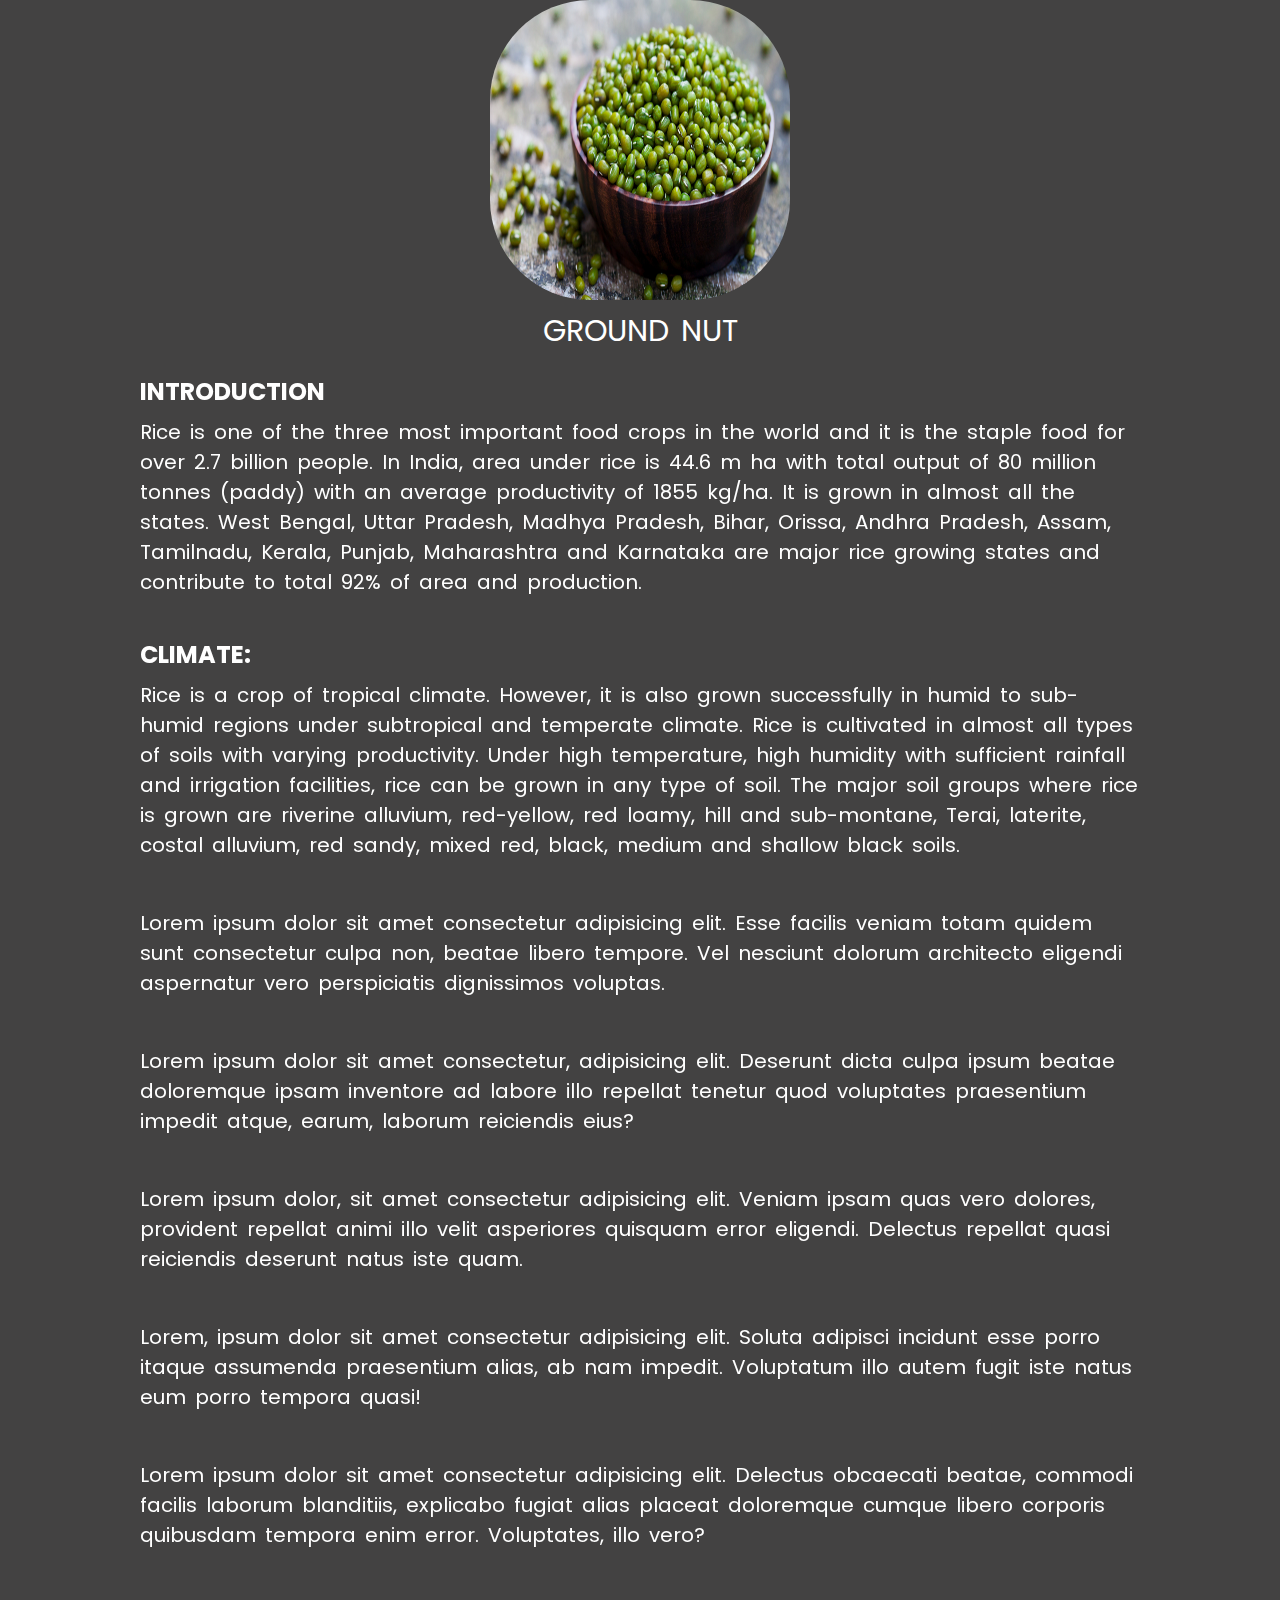
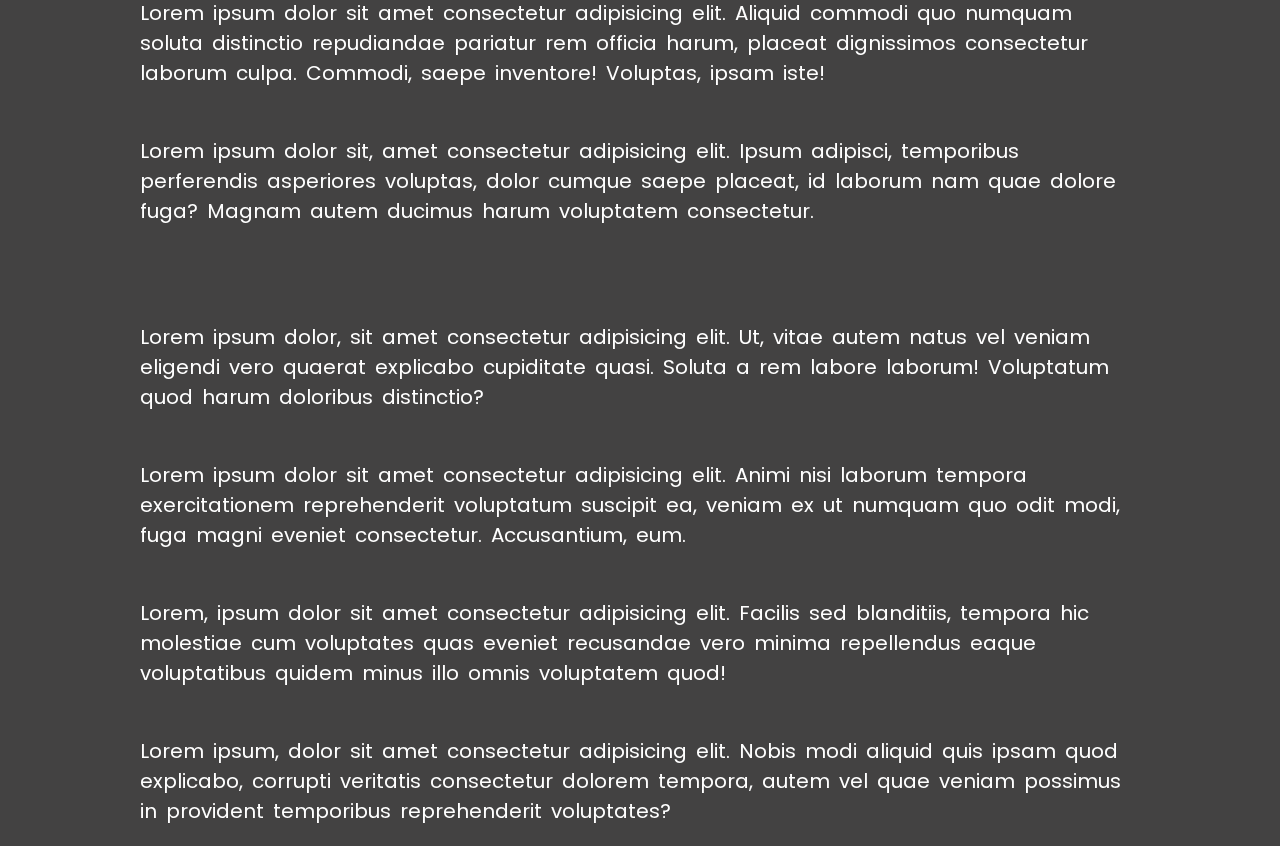
<file: ground.html>
<!DOCTYPE html>
<html lang="en">
<head>
    <meta charset="UTF-8">
    <meta http-equiv="X-UA-Compatible" content="IE=edge">
    <meta name="viewport" content="width=device-width, initial-scale=1.0">
    <title>Rice</title>
    <link href="https://unpkg.com/aos@2.3.1/dist/aos.css" rel="stylesheet">
    <link
    rel="stylesheet"
    href="https://cdnjs.cloudflare.com/ajax/libs/animate.css/4.1.1/animate.min.css"/>
    <style>
    @import url('https://fonts.googleapis.com/css2?family=Merriweather:ital@1&family=Poppins&family=Sansita+Swashed&display=swap');

    *{
        box-sizing: border-box;
        padding: 0;
        margin: 0;
        font-family: 'Poppins', sans-serif;
    }
    p{
        font-size: 20px;
    }
    img{
        width: 300px;
        height: 300px;
        border-radius: 100px;
    }
    .container{
        /* padding: 10px; */
        display: flex;
        flex-direction: column;
        /* justify-content: space-around; */
        align-items:center;
        background-color: rgb(67, 66, 66);
        color: white;
        /* padding: 109px; */
        letter-spacing: 3;
    
    }
    .content{
        display: flex;
        flex-direction: column;
        align-items: center;
        width: 100%;
    
    }
    .head{
        text-align: center;
    }
    .container
    p{
        max-width: 1000px;
        word-spacing: 4px;
        letter-spacing: 5;
        padding-block-start: 8px;
    }
    
    .paradiv div{
        padding-block:20px ;
    }
    .content p{
        font-weight: 20px;
        font-size: 30px;
    }
    /*Media Queries*/
    @media only screen and (max-width:1000px){
        .container p{
            max-width: 600px;
        }
    }
    @media only screen and (max-width:600px){
        .container p{
            max-width: 300px;
        }
    }
    
    </style>
</head>
<body>
    <div class="container">
        <div class="content">
        
        <img data-aos="flip-left"data-aos-duration="1000" data-aos-delay="300" src="assets/v5.jpg" alt="Rice Image">
        <p class="head">GROUND NUT</p>
        </div>


        <div class="paradiv" data-aos="fade-right"data-aos-duration="1000" data-aos-delay="300">
        <div class="introdiv">
            <h2>INTRODUCTION</h2>
            <p>Rice is one of the three most important food crops in the world and it is the staple food for over 2.7 billion people.

                In India, area under rice is 44.6 m ha with total output of 80 million tonnes (paddy) with an average productivity of 1855 kg/ha. It is grown in almost all the states.
                
                West Bengal, Uttar Pradesh, Madhya Pradesh, Bihar, Orissa, Andhra Pradesh, Assam, Tamilnadu, Kerala, Punjab, Maharashtra and Karnataka are major rice growing states and contribute to total 92% of area and production.</p>
        </div>
        <div class="climate">
            <h2>CLIMATE:</h2>
            <p>
                Rice is a crop of tropical climate. However, it is also grown successfully in humid to sub-humid regions under subtropical and temperate climate.

Rice is cultivated in almost all types of soils with varying productivity. Under high temperature, high humidity with sufficient rainfall and irrigation facilities, rice can be grown in any type of soil.

The major soil groups where rice is grown are riverine alluvium, red-yellow, red loamy, hill and sub-montane, Terai, laterite, costal alluvium, red sandy, mixed red, black, medium and shallow black soils.
            </p>
        </div>
        <div class="soil">
            <p>Lorem ipsum dolor sit amet consectetur adipisicing elit. Esse facilis veniam totam quidem sunt consectetur culpa non, beatae libero tempore. Vel nesciunt dolorum architecto eligendi aspernatur vero perspiciatis dignissimos voluptas.</p>
        </div>
        <div class="varieties">
            <p>Lorem ipsum dolor sit amet consectetur, adipisicing elit. Deserunt dicta culpa ipsum beatae doloremque ipsam inventore ad labore illo repellat tenetur quod voluptates praesentium impedit atque, earum, laborum reiciendis eius?</p>
        </div>
        <div class="sowingSeeds">
            <p>Lorem ipsum dolor, sit amet consectetur adipisicing elit. Veniam ipsam quas vero dolores, provident repellat animi illo velit asperiores quisquam error eligendi. Delectus repellat quasi reiciendis deserunt natus iste quam.</p>
        </div>
        <div class="landPrepare">
            <p>Lorem, ipsum dolor sit amet consectetur adipisicing elit. Soluta adipisci incidunt esse porro itaque assumenda praesentium alias, ab nam impedit. Voluptatum illo autem fugit iste natus eum porro tempora quasi!</p>
        </div>
        <div class="fertilizer">
            <p>
                Lorem ipsum dolor sit amet consectetur adipisicing elit. Delectus obcaecati beatae, commodi facilis laborum blanditiis, explicabo fugiat alias placeat doloremque cumque libero corporis quibusdam tempora enim error. Voluptates, illo vero?
            </p>
        </div>
        <div class="interculture">
            <p>Lorem ipsum dolor sit amet consectetur adipisicing elit. Aliquid commodi quo numquam soluta distinctio repudiandae pariatur rem officia harum, placeat dignissimos consectetur laborum culpa. Commodi, saepe inventore! Voluptas, ipsam iste!</p>
        </div>
        <div class="weedManagement">
            <p>
                Lorem ipsum dolor sit, amet consectetur adipisicing elit. Ipsum adipisci, temporibus perferendis asperiores voluptas, dolor cumque saepe placeat, id laborum nam quae dolore fuga? Magnam autem ducimus harum voluptatem consectetur.
            </p>
        </div>
        <div class="nutrition">
            <p></p>
        </div>
        <div class="plantProtection">
            <p>Lorem ipsum dolor, sit amet consectetur adipisicing elit. Ut, vitae autem natus vel veniam eligendi vero quaerat explicabo cupiditate quasi. Soluta a rem labore laborum! Voluptatum quod harum doloribus distinctio?</p>
        </div>
        <div class="disease">
            <p>
                Lorem ipsum dolor sit amet consectetur adipisicing elit. Animi nisi laborum tempora exercitationem reprehenderit voluptatum suscipit ea, veniam ex ut numquam quo odit modi, fuga magni eveniet consectetur. Accusantium, eum.
            </p>
        </div>
        <div class="harvesting">
            <p>Lorem, ipsum dolor sit amet consectetur adipisicing elit. Facilis sed blanditiis, tempora hic molestiae cum voluptates quas eveniet recusandae vero minima repellendus eaque voluptatibus quidem minus illo omnis voluptatem quod!</p>
        </div>
        <div class="yield">
            <p>Lorem ipsum, dolor sit amet consectetur adipisicing elit. Nobis modi aliquid quis ipsam quod explicabo, corrupti veritatis consectetur dolorem tempora, autem vel quae veniam possimus in provident temporibus reprehenderit voluptates?</p>
        </div>
    </div>
    </div>
    <script src="https://unpkg.com/aos@2.3.1/dist/aos.js"></script>
    <script src="https://translate.google.com/translate_a/element.js?cb=googleTranslateElementInit"></script>

</body>
<script src="trans.js"></script>
<script>
    AOS.init();
</script>
</html>
</file>
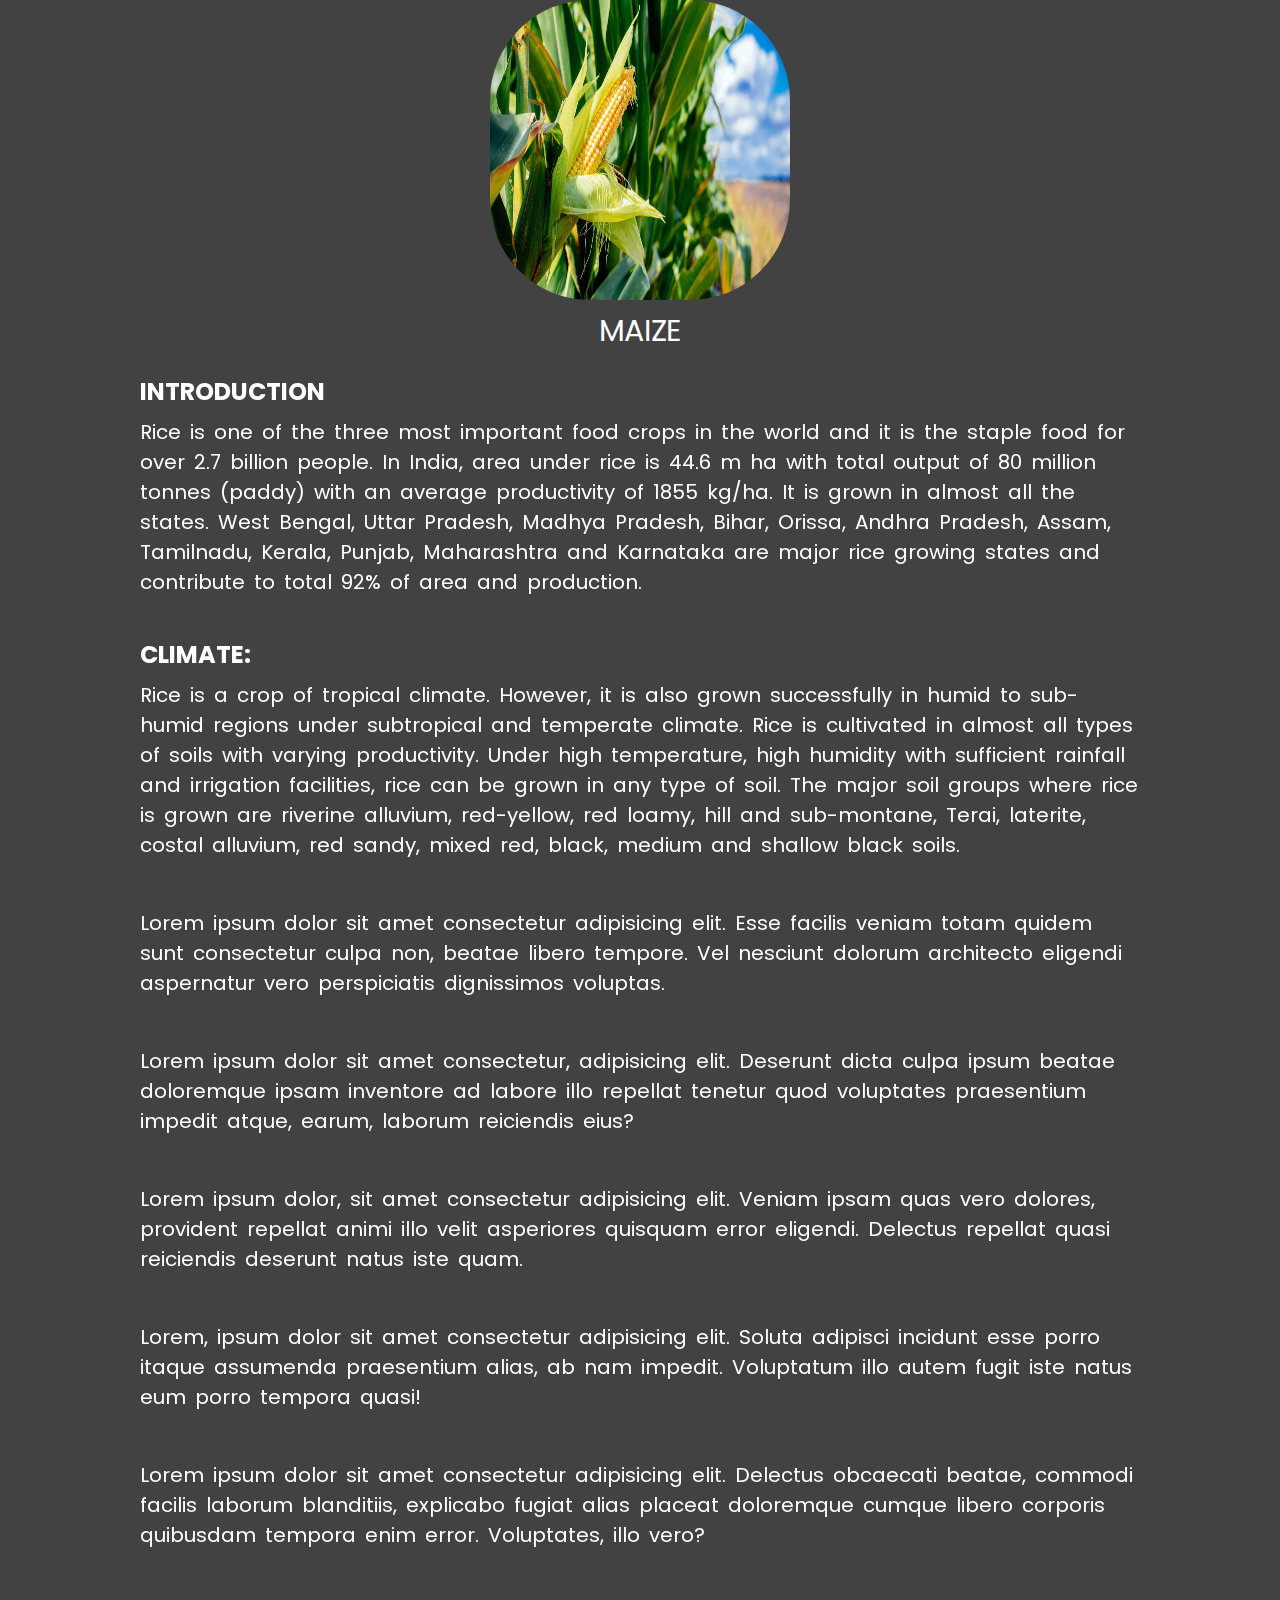
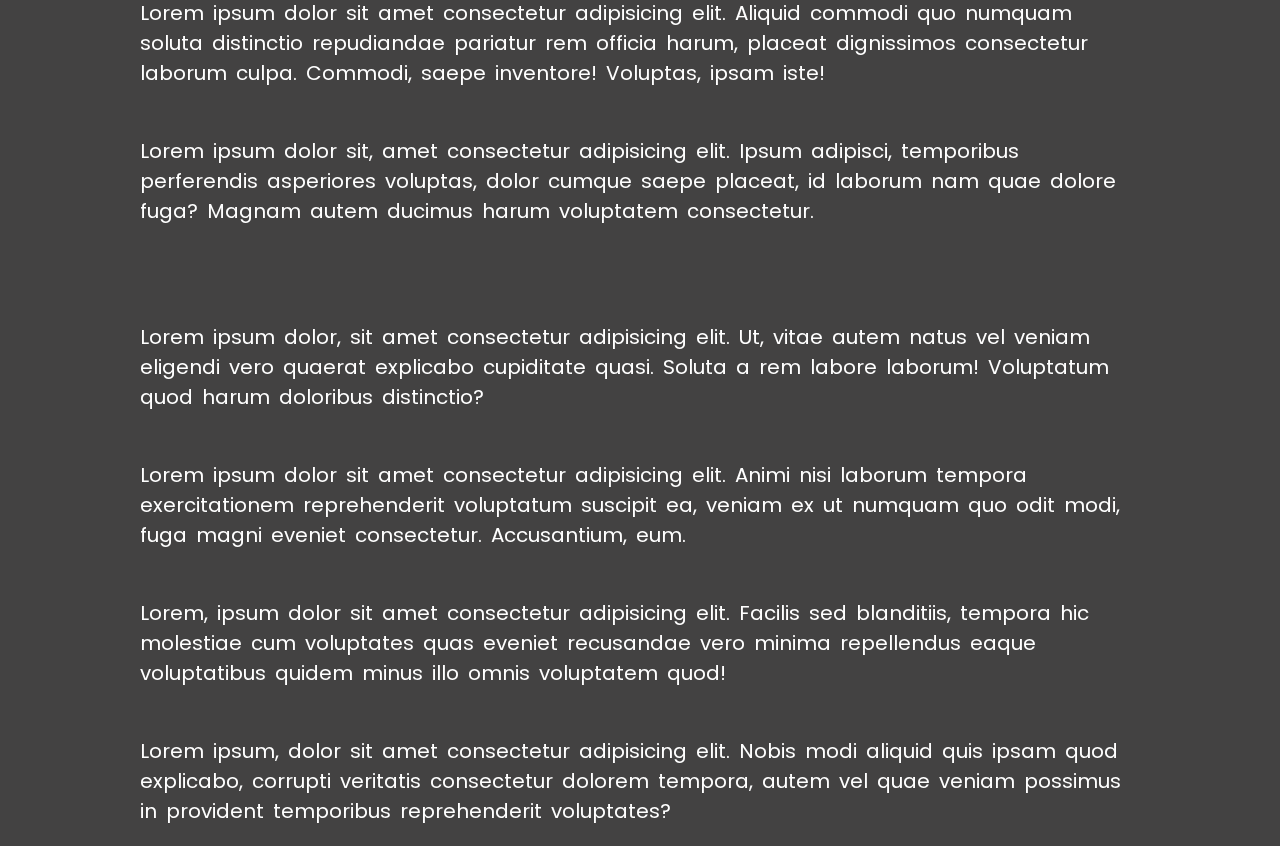
<file: maize.html>
<!DOCTYPE html>
<html lang="en">
<head>
    <meta charset="UTF-8">
    <meta http-equiv="X-UA-Compatible" content="IE=edge">
    <meta name="viewport" content="width=device-width, initial-scale=1.0">
    <title>Rice</title>
    <link href="https://unpkg.com/aos@2.3.1/dist/aos.css" rel="stylesheet">
    <link
    rel="stylesheet"
    href="https://cdnjs.cloudflare.com/ajax/libs/animate.css/4.1.1/animate.min.css"/>
    <style>
    @import url('https://fonts.googleapis.com/css2?family=Merriweather:ital@1&family=Poppins&family=Sansita+Swashed&display=swap');

    *{
        box-sizing: border-box;
        padding: 0;
        margin: 0;
        font-family: 'Poppins', sans-serif;
    }
    p{
        font-size: 20px;
    }
    img{
        width: 300px;
        height: 300px;
        border-radius: 100px;
    }
    .container{
        /* padding: 10px; */
        display: flex;
        flex-direction: column;
        /* justify-content: space-around; */
        align-items:center;
        background-color: rgb(67, 66, 66);
        color: white;
        /* padding: 109px; */
        letter-spacing: 3;
    
    }
    .content{
        display: flex;
        flex-direction: column;
        align-items: center;
        width: 100%;
    
    }
    .head{
        text-align: center;
    }
    .container
    p{
        max-width: 1000px;
        word-spacing: 4px;
        letter-spacing: 5;
        padding-block-start: 8px;
    }
    
    .paradiv div{
        padding-block:20px ;
    }
    .content p{
        font-weight: 20px;
        font-size: 30px;
    }
    /*Media Queries*/
    @media only screen and (max-width:1000px){
        .container p{
            max-width: 600px;
        }
    }
    @media only screen and (max-width:600px){
        .container p{
            max-width: 300px;
        }
    }
    
    </style>
</head>
<body>
    <div class="container">
        <div class="content">
        
        <img data-aos="flip-left"data-aos-duration="1000" data-aos-delay="300" src="assets/v4.jpg" alt="Rice Image">
        <p class="head">MAIZE</p>
        </div>


        <div class="paradiv" data-aos="fade-right"data-aos-duration="1000" data-aos-delay="300">
        <div class="introdiv">
            <h2>INTRODUCTION</h2>
            <p>Rice is one of the three most important food crops in the world and it is the staple food for over 2.7 billion people.

                In India, area under rice is 44.6 m ha with total output of 80 million tonnes (paddy) with an average productivity of 1855 kg/ha. It is grown in almost all the states.
                
                West Bengal, Uttar Pradesh, Madhya Pradesh, Bihar, Orissa, Andhra Pradesh, Assam, Tamilnadu, Kerala, Punjab, Maharashtra and Karnataka are major rice growing states and contribute to total 92% of area and production.</p>
        </div>
        <div class="climate">
            <h2>CLIMATE:</h2>
            <p>
                Rice is a crop of tropical climate. However, it is also grown successfully in humid to sub-humid regions under subtropical and temperate climate.

Rice is cultivated in almost all types of soils with varying productivity. Under high temperature, high humidity with sufficient rainfall and irrigation facilities, rice can be grown in any type of soil.

The major soil groups where rice is grown are riverine alluvium, red-yellow, red loamy, hill and sub-montane, Terai, laterite, costal alluvium, red sandy, mixed red, black, medium and shallow black soils.
            </p>
        </div>
        <div class="soil">
            <p>Lorem ipsum dolor sit amet consectetur adipisicing elit. Esse facilis veniam totam quidem sunt consectetur culpa non, beatae libero tempore. Vel nesciunt dolorum architecto eligendi aspernatur vero perspiciatis dignissimos voluptas.</p>
        </div>
        <div class="varieties">
            <p>Lorem ipsum dolor sit amet consectetur, adipisicing elit. Deserunt dicta culpa ipsum beatae doloremque ipsam inventore ad labore illo repellat tenetur quod voluptates praesentium impedit atque, earum, laborum reiciendis eius?</p>
        </div>
        <div class="sowingSeeds">
            <p>Lorem ipsum dolor, sit amet consectetur adipisicing elit. Veniam ipsam quas vero dolores, provident repellat animi illo velit asperiores quisquam error eligendi. Delectus repellat quasi reiciendis deserunt natus iste quam.</p>
        </div>
        <div class="landPrepare">
            <p>Lorem, ipsum dolor sit amet consectetur adipisicing elit. Soluta adipisci incidunt esse porro itaque assumenda praesentium alias, ab nam impedit. Voluptatum illo autem fugit iste natus eum porro tempora quasi!</p>
        </div>
        <div class="fertilizer">
            <p>
                Lorem ipsum dolor sit amet consectetur adipisicing elit. Delectus obcaecati beatae, commodi facilis laborum blanditiis, explicabo fugiat alias placeat doloremque cumque libero corporis quibusdam tempora enim error. Voluptates, illo vero?
            </p>
        </div>
        <div class="interculture">
            <p>Lorem ipsum dolor sit amet consectetur adipisicing elit. Aliquid commodi quo numquam soluta distinctio repudiandae pariatur rem officia harum, placeat dignissimos consectetur laborum culpa. Commodi, saepe inventore! Voluptas, ipsam iste!</p>
        </div>
        <div class="weedManagement">
            <p>
                Lorem ipsum dolor sit, amet consectetur adipisicing elit. Ipsum adipisci, temporibus perferendis asperiores voluptas, dolor cumque saepe placeat, id laborum nam quae dolore fuga? Magnam autem ducimus harum voluptatem consectetur.
            </p>
        </div>
        <div class="nutrition">
            <p></p>
        </div>
        <div class="plantProtection">
            <p>Lorem ipsum dolor, sit amet consectetur adipisicing elit. Ut, vitae autem natus vel veniam eligendi vero quaerat explicabo cupiditate quasi. Soluta a rem labore laborum! Voluptatum quod harum doloribus distinctio?</p>
        </div>
        <div class="disease">
            <p>
                Lorem ipsum dolor sit amet consectetur adipisicing elit. Animi nisi laborum tempora exercitationem reprehenderit voluptatum suscipit ea, veniam ex ut numquam quo odit modi, fuga magni eveniet consectetur. Accusantium, eum.
            </p>
        </div>
        <div class="harvesting">
            <p>Lorem, ipsum dolor sit amet consectetur adipisicing elit. Facilis sed blanditiis, tempora hic molestiae cum voluptates quas eveniet recusandae vero minima repellendus eaque voluptatibus quidem minus illo omnis voluptatem quod!</p>
        </div>
        <div class="yield">
            <p>Lorem ipsum, dolor sit amet consectetur adipisicing elit. Nobis modi aliquid quis ipsam quod explicabo, corrupti veritatis consectetur dolorem tempora, autem vel quae veniam possimus in provident temporibus reprehenderit voluptates?</p>
        </div>
    </div>
    </div>
    <script src="https://unpkg.com/aos@2.3.1/dist/aos.js"></script>
    <script src="https://translate.google.com/translate_a/element.js?cb=googleTranslateElementInit"></script>

</body>
<script src="trans.js"></script>
<script>
    AOS.init();
</script>
</html>
</file>
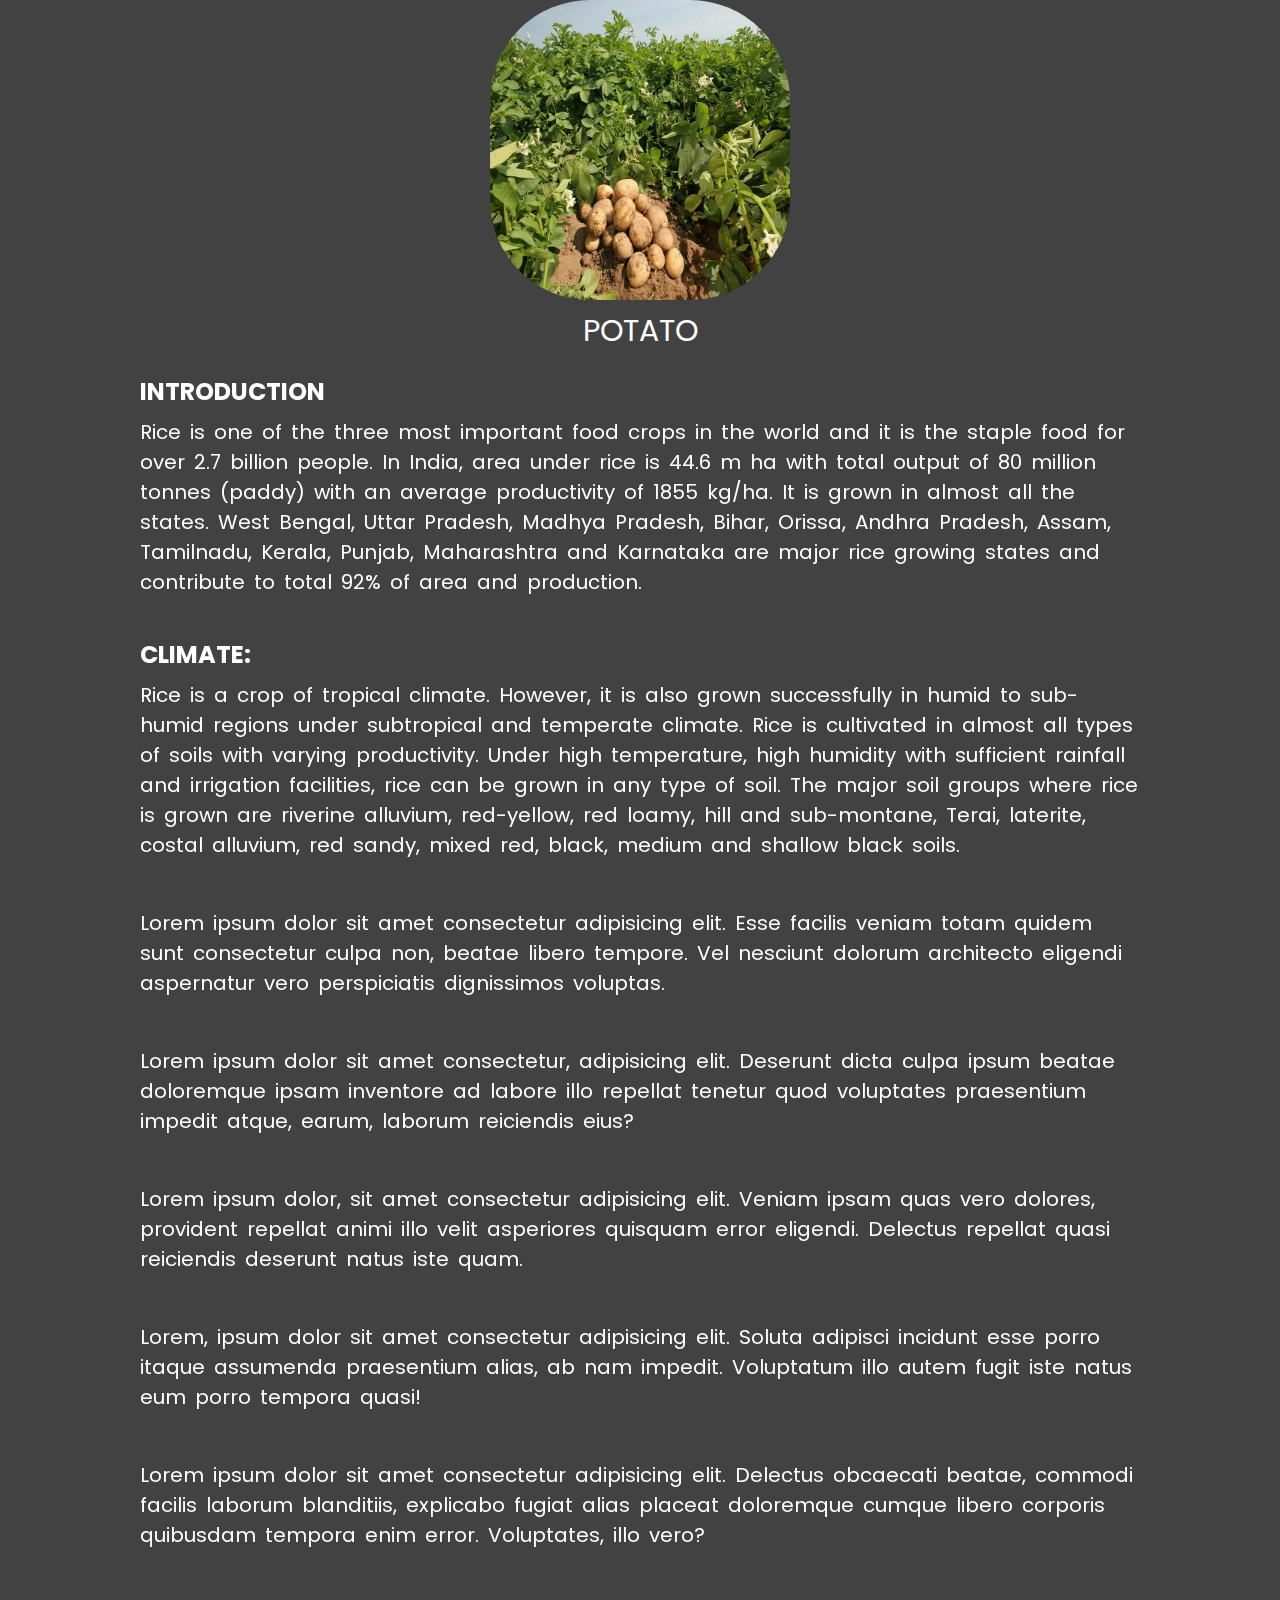
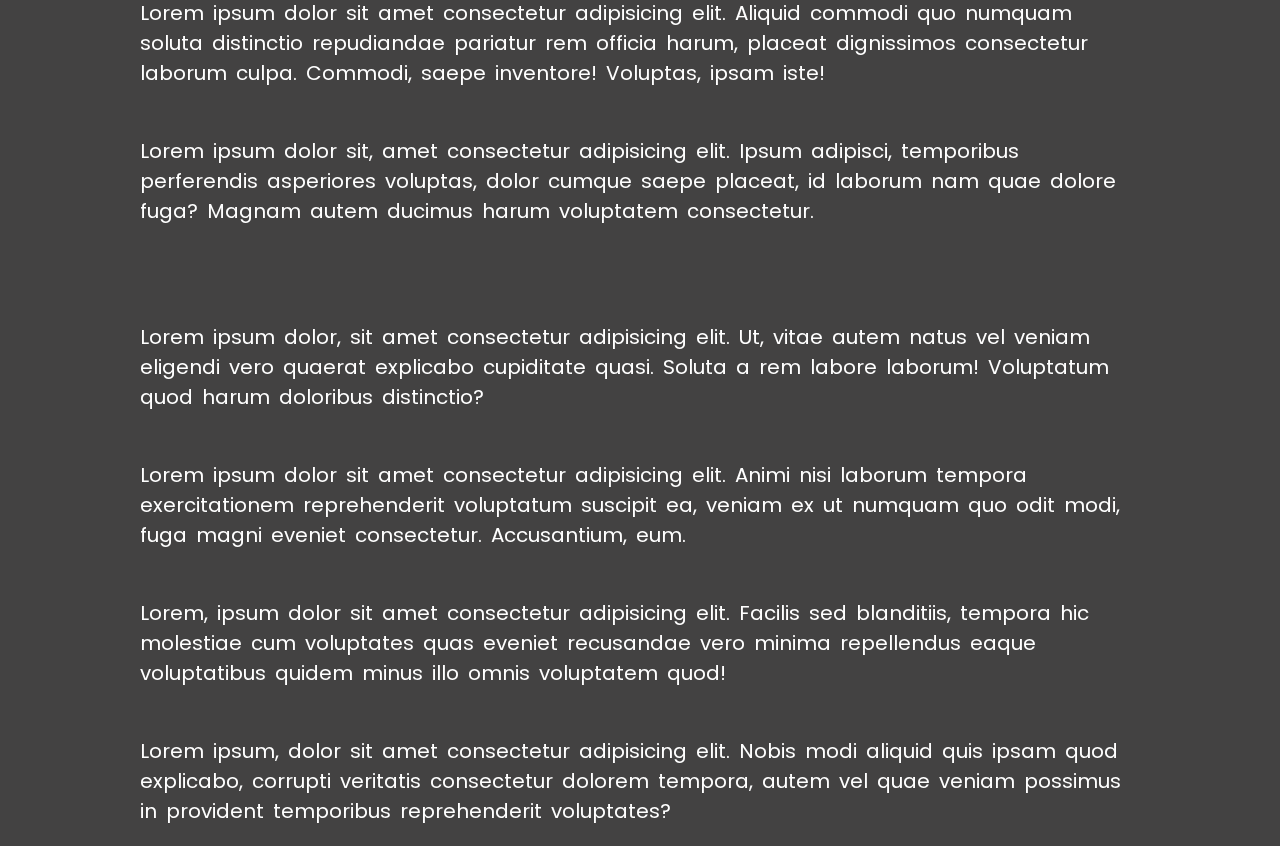
<file: pototo.html>
<!DOCTYPE html>
<html lang="en">
<head>
    <meta charset="UTF-8">
    <meta http-equiv="X-UA-Compatible" content="IE=edge">
    <meta name="viewport" content="width=device-width, initial-scale=1.0">
    <title>Rice</title>
    <link href="https://unpkg.com/aos@2.3.1/dist/aos.css" rel="stylesheet">
    <link
    rel="stylesheet"
    href="https://cdnjs.cloudflare.com/ajax/libs/animate.css/4.1.1/animate.min.css"/>
    <style>
    @import url('https://fonts.googleapis.com/css2?family=Merriweather:ital@1&family=Poppins&family=Sansita+Swashed&display=swap');

    *{
        box-sizing: border-box;
        padding: 0;
        margin: 0;
        font-family: 'Poppins', sans-serif;
    }
    p{
        font-size: 20px;
    }
    img{
        width: 300px;
        height: 300px;
        border-radius: 100px;
    }
    .container{
        /* padding: 10px; */
        display: flex;
        flex-direction: column;
        /* justify-content: space-around; */
        align-items:center;
        background-color: rgb(67, 66, 66);
        color: white;
        /* padding: 109px; */
        letter-spacing: 3;
    
    }
    .content{
        display: flex;
        flex-direction: column;
        align-items: center;
        width: 100%;
    
    }
    .head{
        text-align: center;
    }
    .container
    p{
        max-width: 1000px;
        word-spacing: 4px;
        letter-spacing: 5;
        padding-block-start: 8px;
    }
    
    .paradiv div{
        padding-block:20px ;
    }
    .content p{
        font-weight: 20px;
        font-size: 30px;
    }
    /*Media Queries*/
    @media only screen and (max-width:1000px){
        .container p{
            max-width: 600px;
        }
    }
    @media only screen and (max-width:600px){
        .container p{
            max-width: 300px;
        }
    }
    
    </style>
</head>
<body>
    <div class="container">
        <div class="content">
        
        <img data-aos="flip-left"data-aos-duration="1000" data-aos-delay="300" src="assets/v6.jpg" alt="Rice Image">
        <p class="head">POTATO</p>
        </div>


        <div class="paradiv" data-aos="fade-right"data-aos-duration="1000" data-aos-delay="300">
        <div class="introdiv">
            <h2>INTRODUCTION</h2>
            <p>Rice is one of the three most important food crops in the world and it is the staple food for over 2.7 billion people.

                In India, area under rice is 44.6 m ha with total output of 80 million tonnes (paddy) with an average productivity of 1855 kg/ha. It is grown in almost all the states.
                
                West Bengal, Uttar Pradesh, Madhya Pradesh, Bihar, Orissa, Andhra Pradesh, Assam, Tamilnadu, Kerala, Punjab, Maharashtra and Karnataka are major rice growing states and contribute to total 92% of area and production.</p>
        </div>
        <div class="climate">
            <h2>CLIMATE:</h2>
            <p>
                Rice is a crop of tropical climate. However, it is also grown successfully in humid to sub-humid regions under subtropical and temperate climate.

Rice is cultivated in almost all types of soils with varying productivity. Under high temperature, high humidity with sufficient rainfall and irrigation facilities, rice can be grown in any type of soil.

The major soil groups where rice is grown are riverine alluvium, red-yellow, red loamy, hill and sub-montane, Terai, laterite, costal alluvium, red sandy, mixed red, black, medium and shallow black soils.
            </p>
        </div>
        <div class="soil">
            <p>Lorem ipsum dolor sit amet consectetur adipisicing elit. Esse facilis veniam totam quidem sunt consectetur culpa non, beatae libero tempore. Vel nesciunt dolorum architecto eligendi aspernatur vero perspiciatis dignissimos voluptas.</p>
        </div>
        <div class="varieties">
            <p>Lorem ipsum dolor sit amet consectetur, adipisicing elit. Deserunt dicta culpa ipsum beatae doloremque ipsam inventore ad labore illo repellat tenetur quod voluptates praesentium impedit atque, earum, laborum reiciendis eius?</p>
        </div>
        <div class="sowingSeeds">
            <p>Lorem ipsum dolor, sit amet consectetur adipisicing elit. Veniam ipsam quas vero dolores, provident repellat animi illo velit asperiores quisquam error eligendi. Delectus repellat quasi reiciendis deserunt natus iste quam.</p>
        </div>
        <div class="landPrepare">
            <p>Lorem, ipsum dolor sit amet consectetur adipisicing elit. Soluta adipisci incidunt esse porro itaque assumenda praesentium alias, ab nam impedit. Voluptatum illo autem fugit iste natus eum porro tempora quasi!</p>
        </div>
        <div class="fertilizer">
            <p>
                Lorem ipsum dolor sit amet consectetur adipisicing elit. Delectus obcaecati beatae, commodi facilis laborum blanditiis, explicabo fugiat alias placeat doloremque cumque libero corporis quibusdam tempora enim error. Voluptates, illo vero?
            </p>
        </div>
        <div class="interculture">
            <p>Lorem ipsum dolor sit amet consectetur adipisicing elit. Aliquid commodi quo numquam soluta distinctio repudiandae pariatur rem officia harum, placeat dignissimos consectetur laborum culpa. Commodi, saepe inventore! Voluptas, ipsam iste!</p>
        </div>
        <div class="weedManagement">
            <p>
                Lorem ipsum dolor sit, amet consectetur adipisicing elit. Ipsum adipisci, temporibus perferendis asperiores voluptas, dolor cumque saepe placeat, id laborum nam quae dolore fuga? Magnam autem ducimus harum voluptatem consectetur.
            </p>
        </div>
        <div class="nutrition">
            <p></p>
        </div>
        <div class="plantProtection">
            <p>Lorem ipsum dolor, sit amet consectetur adipisicing elit. Ut, vitae autem natus vel veniam eligendi vero quaerat explicabo cupiditate quasi. Soluta a rem labore laborum! Voluptatum quod harum doloribus distinctio?</p>
        </div>
        <div class="disease">
            <p>
                Lorem ipsum dolor sit amet consectetur adipisicing elit. Animi nisi laborum tempora exercitationem reprehenderit voluptatum suscipit ea, veniam ex ut numquam quo odit modi, fuga magni eveniet consectetur. Accusantium, eum.
            </p>
        </div>
        <div class="harvesting">
            <p>Lorem, ipsum dolor sit amet consectetur adipisicing elit. Facilis sed blanditiis, tempora hic molestiae cum voluptates quas eveniet recusandae vero minima repellendus eaque voluptatibus quidem minus illo omnis voluptatem quod!</p>
        </div>
        <div class="yield">
            <p>Lorem ipsum, dolor sit amet consectetur adipisicing elit. Nobis modi aliquid quis ipsam quod explicabo, corrupti veritatis consectetur dolorem tempora, autem vel quae veniam possimus in provident temporibus reprehenderit voluptates?</p>
        </div>
    </div>
    </div>
    <script src="https://unpkg.com/aos@2.3.1/dist/aos.js"></script>
    <script src="https://translate.google.com/translate_a/element.js?cb=googleTranslateElementInit"></script>

</body>
<script src="trans.js"></script>
<script>
    AOS.init();
</script>
</html>
</file>
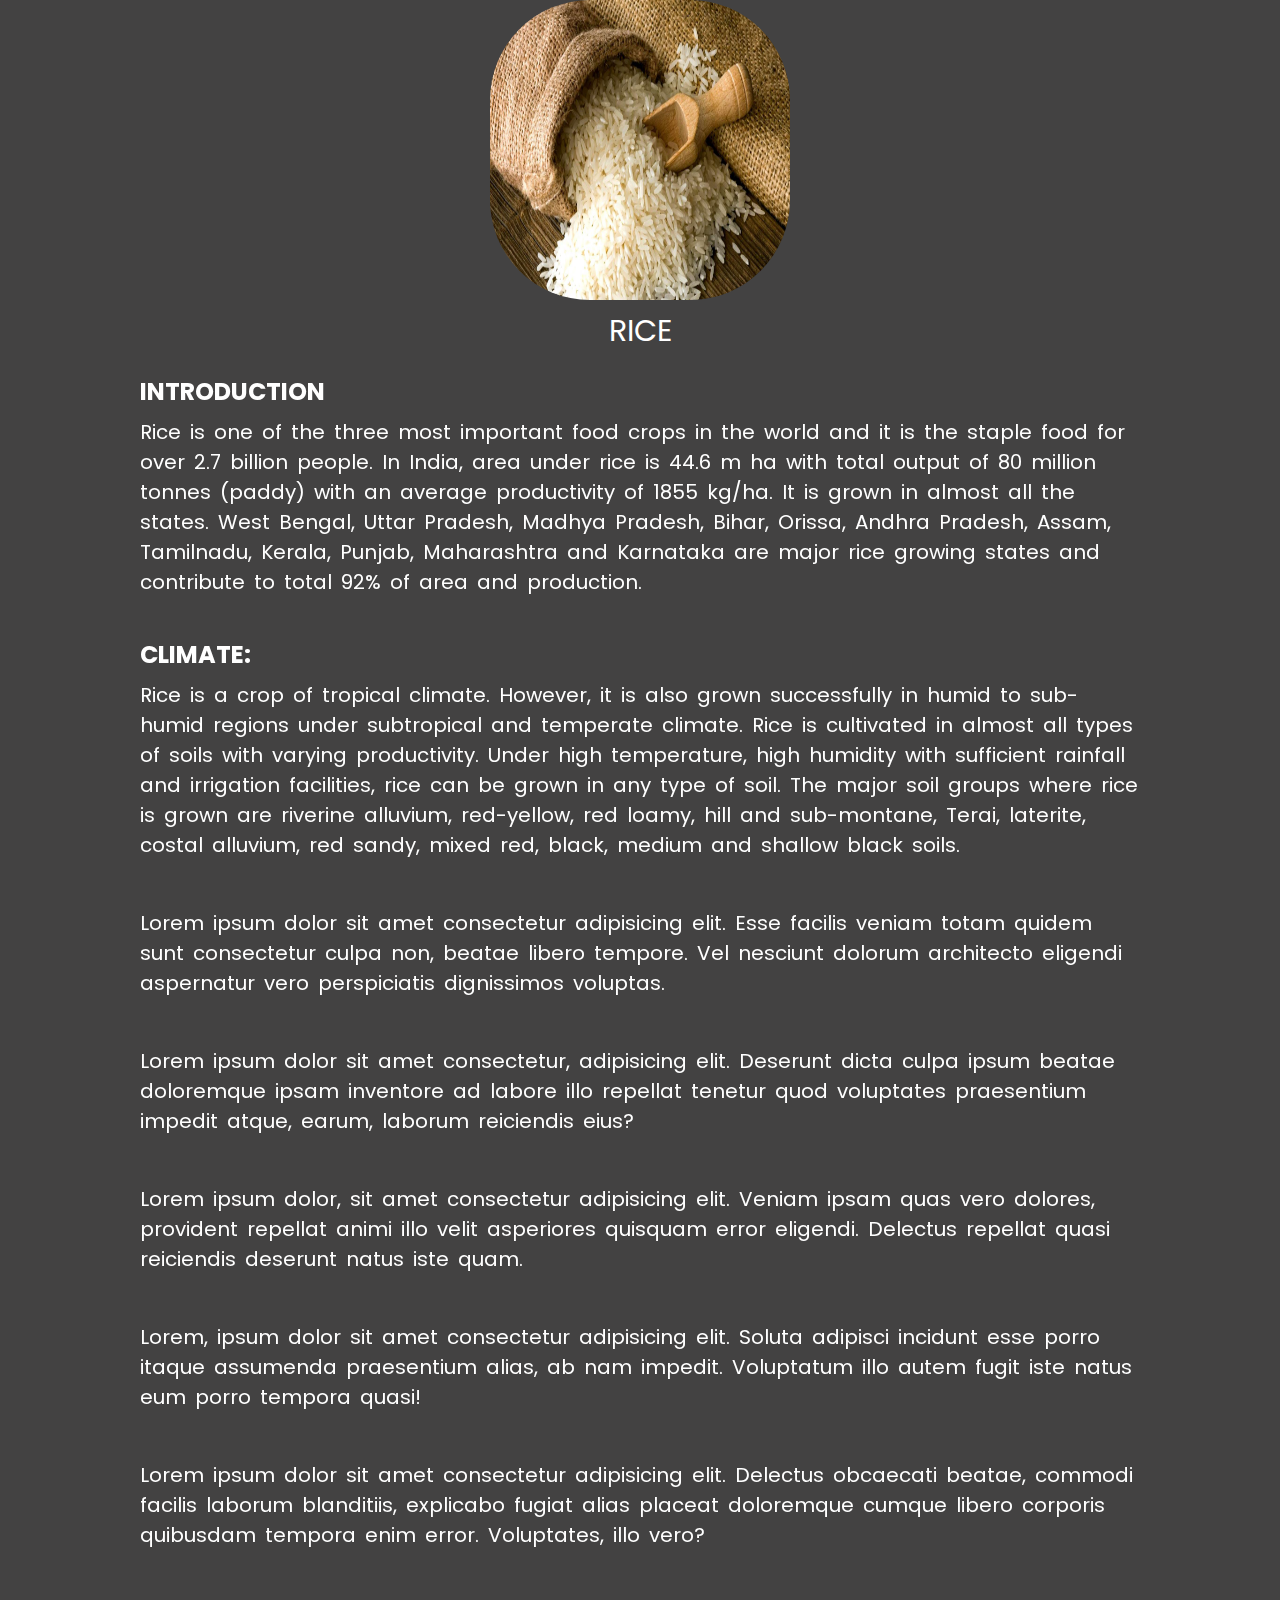
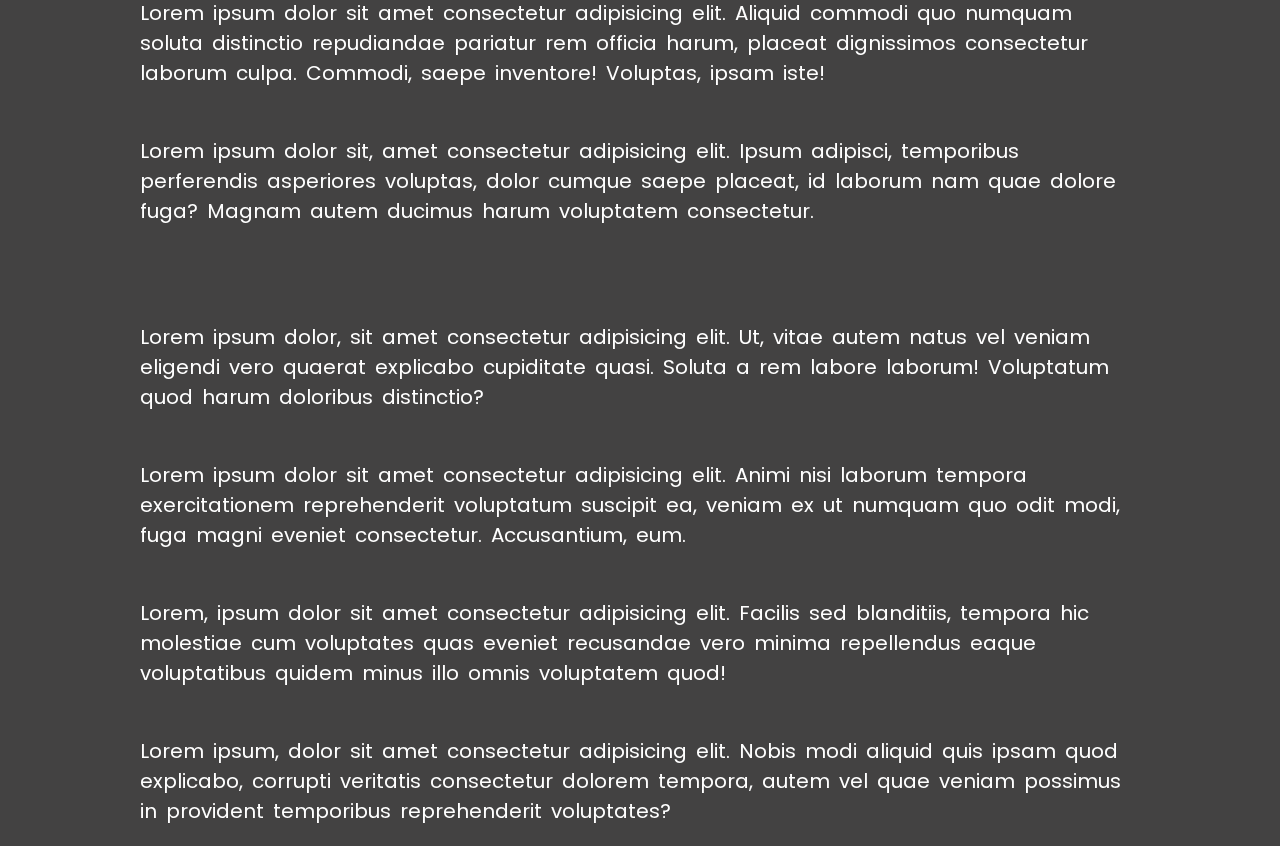
<file: rice.html>
<!DOCTYPE html>
<html lang="en">
<head>
    <meta charset="UTF-8">
    <meta http-equiv="X-UA-Compatible" content="IE=edge">
    <meta name="viewport" content="width=device-width, initial-scale=1.0">
    <title>Rice</title>
    <link href="https://unpkg.com/aos@2.3.1/dist/aos.css" rel="stylesheet">
    <link
    rel="stylesheet"
    href="https://cdnjs.cloudflare.com/ajax/libs/animate.css/4.1.1/animate.min.css"/>
    <style>
    @import url('https://fonts.googleapis.com/css2?family=Merriweather:ital@1&family=Poppins&family=Sansita+Swashed&display=swap');

    *{
        box-sizing: border-box;
        padding: 0;
        margin: 0;
        font-family: 'Poppins', sans-serif;
    }
    p{
        font-size: 20px;
    }
    img{
        width: 300px;
        height: 300px;
        border-radius: 100px;
    }
    .container{
        /* padding: 10px; */
        display: flex;
        flex-direction: column;
        /* justify-content: space-around; */
        align-items:center;
        background-color: rgb(67, 66, 66);
        color: white;
        /* padding: 109px; */
        letter-spacing: 3;
    
    }
    .content{
        display: flex;
        flex-direction: column;
        align-items: center;
        width: 100%;
    
    }
    .head{
        text-align: center;
    }
    .container
    p{
        max-width: 1000px;
        word-spacing: 4px;
        letter-spacing: 5;
        padding-block-start: 8px;
    }
    
    .paradiv div{
        padding-block:20px ;
    }
    .content p{
        font-weight: 20px;
        font-size: 30px;
    }
    /*Media Queries*/
    @media only screen and (max-width:1000px){
        .container p{
            max-width: 600px;
        }
    }
    @media only screen and (max-width:600px){
        .container p{
            max-width: 300px;
        }
    }
    
    </style>
</head>
<body>
    <div class="container">
        <div class="content">
        
        <img data-aos="flip-left"data-aos-duration="1000" data-aos-delay="300" src="assets/v1.jpg" alt="Rice Image">
        <p class="head">RICE</p>
        </div>


        <div class="paradiv" data-aos="fade-right"data-aos-duration="1000" data-aos-delay="300">
        <div class="introdiv">
            <h2>INTRODUCTION</h2>
            <p>Rice is one of the three most important food crops in the world and it is the staple food for over 2.7 billion people.

                In India, area under rice is 44.6 m ha with total output of 80 million tonnes (paddy) with an average productivity of 1855 kg/ha. It is grown in almost all the states.
                
                West Bengal, Uttar Pradesh, Madhya Pradesh, Bihar, Orissa, Andhra Pradesh, Assam, Tamilnadu, Kerala, Punjab, Maharashtra and Karnataka are major rice growing states and contribute to total 92% of area and production.</p>
        </div>
        <div class="climate">
            <h2>CLIMATE:</h2>
            <p>
                Rice is a crop of tropical climate. However, it is also grown successfully in humid to sub-humid regions under subtropical and temperate climate.

Rice is cultivated in almost all types of soils with varying productivity. Under high temperature, high humidity with sufficient rainfall and irrigation facilities, rice can be grown in any type of soil.

The major soil groups where rice is grown are riverine alluvium, red-yellow, red loamy, hill and sub-montane, Terai, laterite, costal alluvium, red sandy, mixed red, black, medium and shallow black soils.
            </p>
        </div>
        <div class="soil">
            <p>Lorem ipsum dolor sit amet consectetur adipisicing elit. Esse facilis veniam totam quidem sunt consectetur culpa non, beatae libero tempore. Vel nesciunt dolorum architecto eligendi aspernatur vero perspiciatis dignissimos voluptas.</p>
        </div>
        <div class="varieties">
            <p>Lorem ipsum dolor sit amet consectetur, adipisicing elit. Deserunt dicta culpa ipsum beatae doloremque ipsam inventore ad labore illo repellat tenetur quod voluptates praesentium impedit atque, earum, laborum reiciendis eius?</p>
        </div>
        <div class="sowingSeeds">
            <p>Lorem ipsum dolor, sit amet consectetur adipisicing elit. Veniam ipsam quas vero dolores, provident repellat animi illo velit asperiores quisquam error eligendi. Delectus repellat quasi reiciendis deserunt natus iste quam.</p>
        </div>
        <div class="landPrepare">
            <p>Lorem, ipsum dolor sit amet consectetur adipisicing elit. Soluta adipisci incidunt esse porro itaque assumenda praesentium alias, ab nam impedit. Voluptatum illo autem fugit iste natus eum porro tempora quasi!</p>
        </div>
        <div class="fertilizer">
            <p>
                Lorem ipsum dolor sit amet consectetur adipisicing elit. Delectus obcaecati beatae, commodi facilis laborum blanditiis, explicabo fugiat alias placeat doloremque cumque libero corporis quibusdam tempora enim error. Voluptates, illo vero?
            </p>
        </div>
        <div class="interculture">
            <p>Lorem ipsum dolor sit amet consectetur adipisicing elit. Aliquid commodi quo numquam soluta distinctio repudiandae pariatur rem officia harum, placeat dignissimos consectetur laborum culpa. Commodi, saepe inventore! Voluptas, ipsam iste!</p>
        </div>
        <div class="weedManagement">
            <p>
                Lorem ipsum dolor sit, amet consectetur adipisicing elit. Ipsum adipisci, temporibus perferendis asperiores voluptas, dolor cumque saepe placeat, id laborum nam quae dolore fuga? Magnam autem ducimus harum voluptatem consectetur.
            </p>
        </div>
        <div class="nutrition">
            <p></p>
        </div>
        <div class="plantProtection">
            <p>Lorem ipsum dolor, sit amet consectetur adipisicing elit. Ut, vitae autem natus vel veniam eligendi vero quaerat explicabo cupiditate quasi. Soluta a rem labore laborum! Voluptatum quod harum doloribus distinctio?</p>
        </div>
        <div class="disease">
            <p>
                Lorem ipsum dolor sit amet consectetur adipisicing elit. Animi nisi laborum tempora exercitationem reprehenderit voluptatum suscipit ea, veniam ex ut numquam quo odit modi, fuga magni eveniet consectetur. Accusantium, eum.
            </p>
        </div>
        <div class="harvesting">
            <p>Lorem, ipsum dolor sit amet consectetur adipisicing elit. Facilis sed blanditiis, tempora hic molestiae cum voluptates quas eveniet recusandae vero minima repellendus eaque voluptatibus quidem minus illo omnis voluptatem quod!</p>
        </div>
        <div class="yield">
            <p>Lorem ipsum, dolor sit amet consectetur adipisicing elit. Nobis modi aliquid quis ipsam quod explicabo, corrupti veritatis consectetur dolorem tempora, autem vel quae veniam possimus in provident temporibus reprehenderit voluptates?</p>
        </div>
    </div>
    </div>
    <script src="https://unpkg.com/aos@2.3.1/dist/aos.js"></script>
    <script src="https://translate.google.com/translate_a/element.js?cb=googleTranslateElementInit"></script>

</body>
<script src="trans.js"></script>
<script>
    AOS.init();
</script>
</html>
</file>
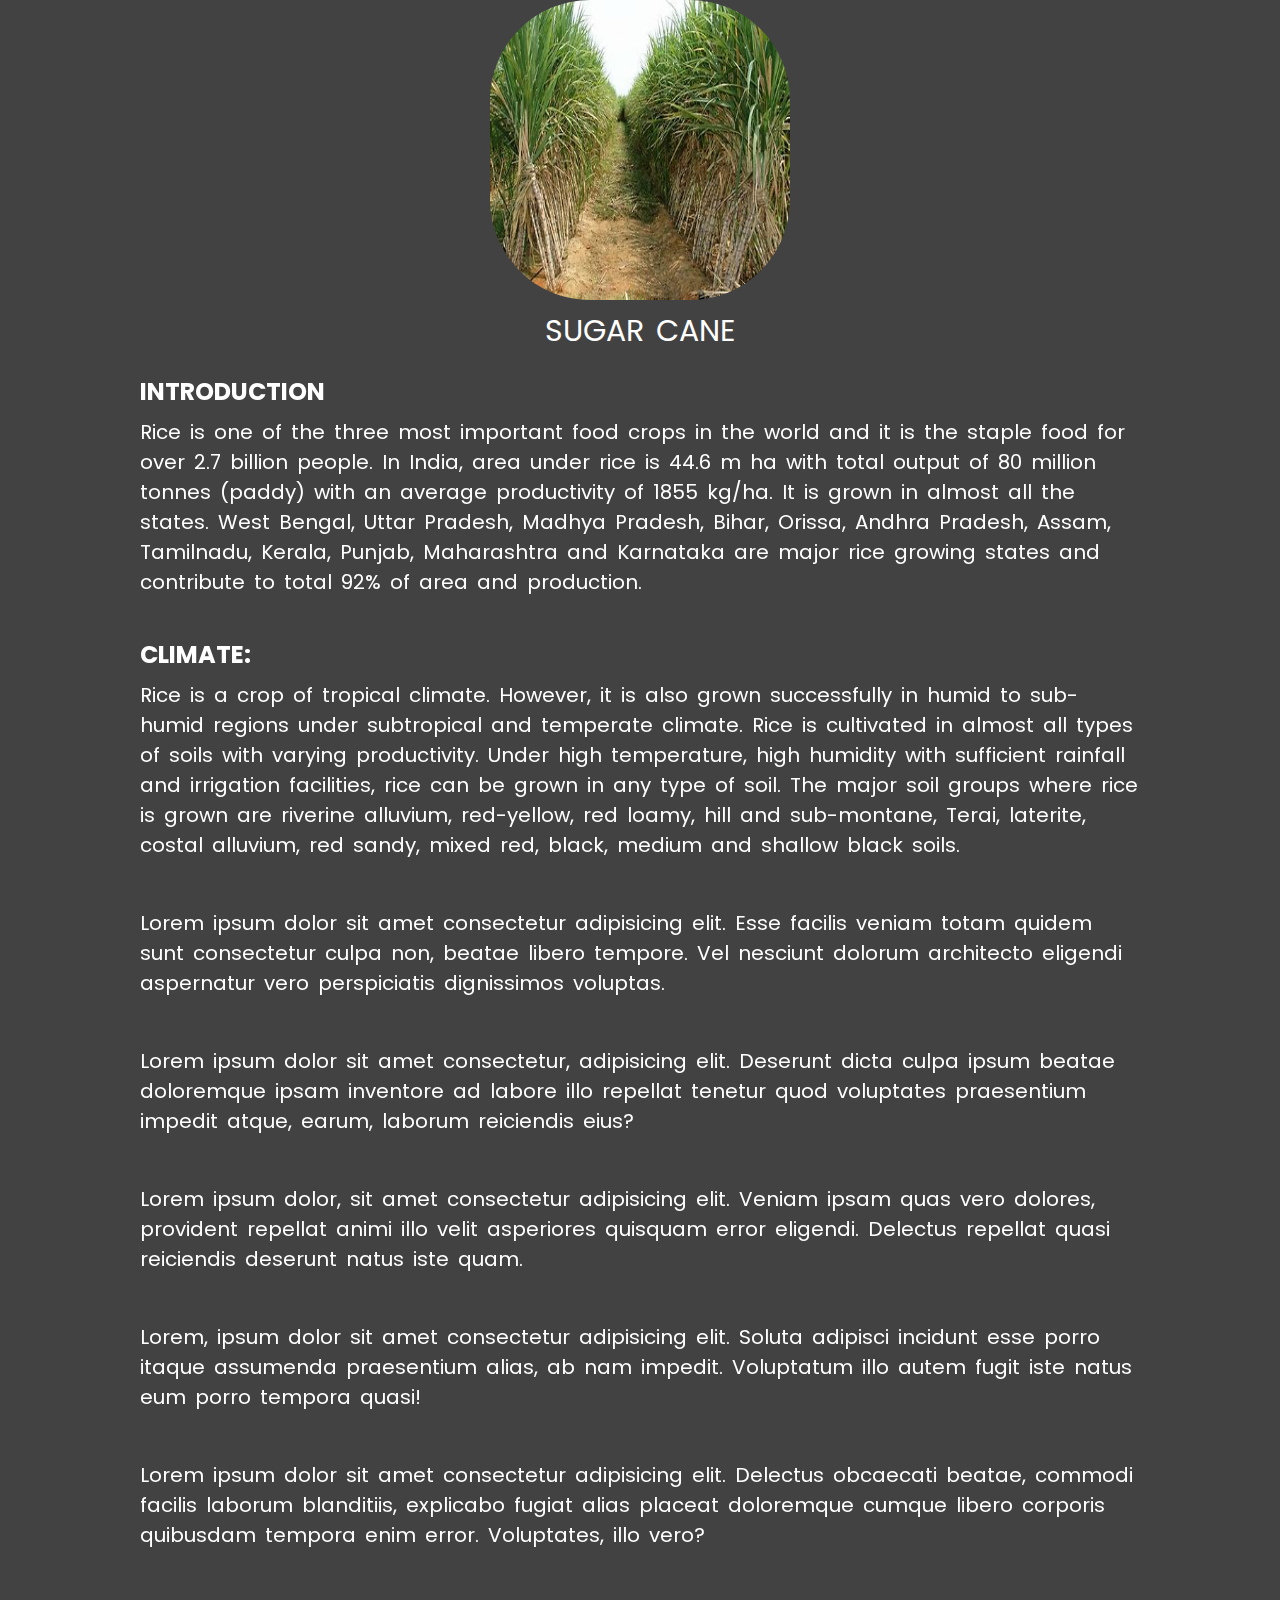
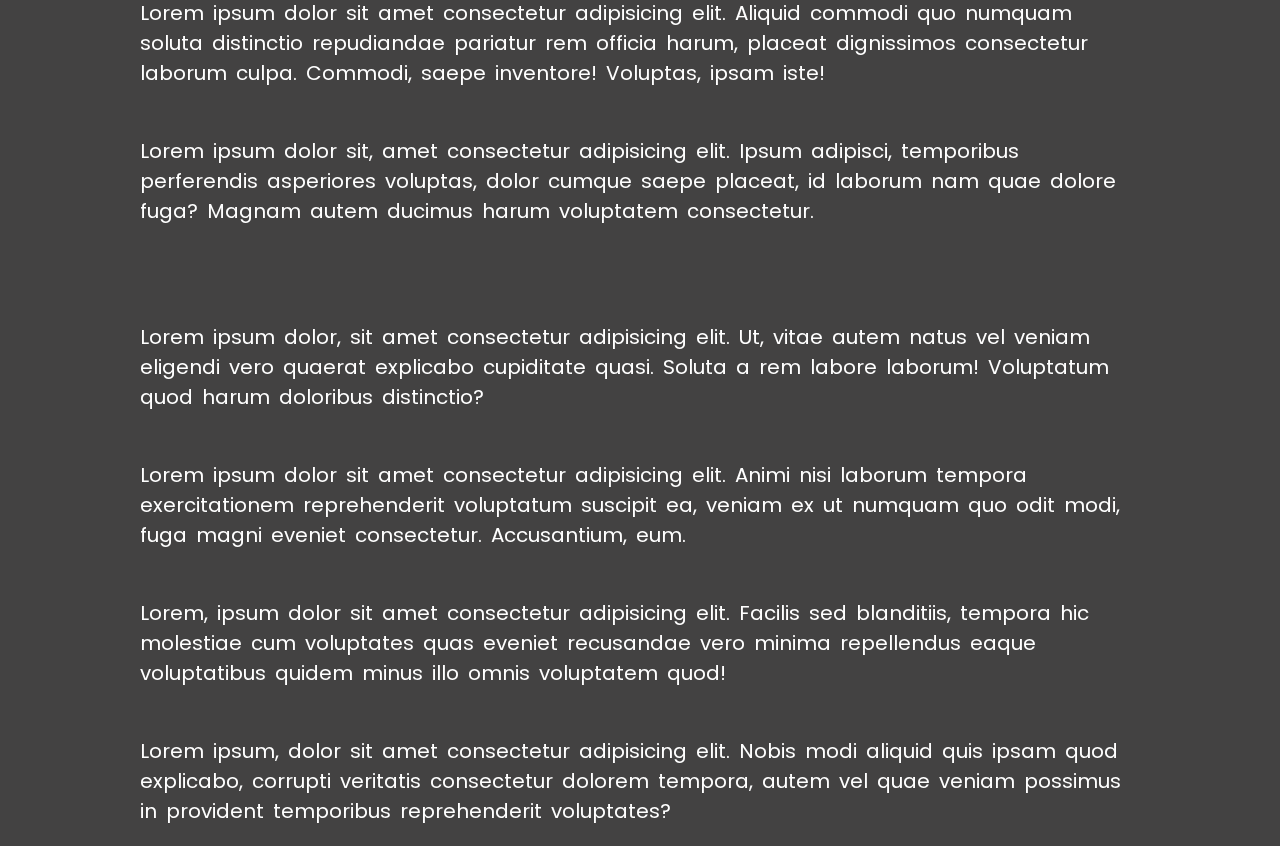
<file: sugar.html>
<!DOCTYPE html>
<html lang="en">
<head>
    <meta charset="UTF-8">
    <meta http-equiv="X-UA-Compatible" content="IE=edge">
    <meta name="viewport" content="width=device-width, initial-scale=1.0">
    <title>Rice</title>
    <link href="https://unpkg.com/aos@2.3.1/dist/aos.css" rel="stylesheet">
    <link
    rel="stylesheet"
    href="https://cdnjs.cloudflare.com/ajax/libs/animate.css/4.1.1/animate.min.css"/>
    <style>
    @import url('https://fonts.googleapis.com/css2?family=Merriweather:ital@1&family=Poppins&family=Sansita+Swashed&display=swap');

    *{
        box-sizing: border-box;
        padding: 0;
        margin: 0;
        font-family: 'Poppins', sans-serif;
    }
    p{
        font-size: 20px;
    }
    img{
        width: 300px;
        height: 300px;
        border-radius: 100px;
    }
    .container{
        /* padding: 10px; */
        display: flex;
        flex-direction: column;
        /* justify-content: space-around; */
        align-items:center;
        background-color: rgb(67, 66, 66);
        color: white;
        /* padding: 109px; */
        letter-spacing: 3;
    
    }
    .content{
        display: flex;
        flex-direction: column;
        align-items: center;
        width: 100%;
    
    }
    .head{
        text-align: center;
    }
    .container
    p{
        max-width: 1000px;
        word-spacing: 4px;
        letter-spacing: 5;
        padding-block-start: 8px;
    }
    
    .paradiv div{
        padding-block:20px ;
    }
    .content p{
        font-weight: 20px;
        font-size: 30px;
    }
    /*Media Queries*/
    @media only screen and (max-width:1000px){
        .container p{
            max-width: 600px;
        }
    }
    @media only screen and (max-width:600px){
        .container p{
            max-width: 300px;
        }
    }
    
    </style>
</head>
<body>
    <div class="container">
        <div class="content">
        
        <img data-aos="flip-left"data-aos-duration="1000" data-aos-delay="300" src="assets/v3.jpg" alt="Rice Image">
        <p class="head">SUGAR CANE</p>
        </div>


        <div class="paradiv" data-aos="fade-right"data-aos-duration="1000" data-aos-delay="300">
        <div class="introdiv">
            <h2>INTRODUCTION</h2>
            <p>Rice is one of the three most important food crops in the world and it is the staple food for over 2.7 billion people.

                In India, area under rice is 44.6 m ha with total output of 80 million tonnes (paddy) with an average productivity of 1855 kg/ha. It is grown in almost all the states.
                
                West Bengal, Uttar Pradesh, Madhya Pradesh, Bihar, Orissa, Andhra Pradesh, Assam, Tamilnadu, Kerala, Punjab, Maharashtra and Karnataka are major rice growing states and contribute to total 92% of area and production.</p>
        </div>
        <div class="climate">
            <h2>CLIMATE:</h2>
            <p>
                Rice is a crop of tropical climate. However, it is also grown successfully in humid to sub-humid regions under subtropical and temperate climate.

Rice is cultivated in almost all types of soils with varying productivity. Under high temperature, high humidity with sufficient rainfall and irrigation facilities, rice can be grown in any type of soil.

The major soil groups where rice is grown are riverine alluvium, red-yellow, red loamy, hill and sub-montane, Terai, laterite, costal alluvium, red sandy, mixed red, black, medium and shallow black soils.
            </p>
        </div>
        <div class="soil">
            <p>Lorem ipsum dolor sit amet consectetur adipisicing elit. Esse facilis veniam totam quidem sunt consectetur culpa non, beatae libero tempore. Vel nesciunt dolorum architecto eligendi aspernatur vero perspiciatis dignissimos voluptas.</p>
        </div>
        <div class="varieties">
            <p>Lorem ipsum dolor sit amet consectetur, adipisicing elit. Deserunt dicta culpa ipsum beatae doloremque ipsam inventore ad labore illo repellat tenetur quod voluptates praesentium impedit atque, earum, laborum reiciendis eius?</p>
        </div>
        <div class="sowingSeeds">
            <p>Lorem ipsum dolor, sit amet consectetur adipisicing elit. Veniam ipsam quas vero dolores, provident repellat animi illo velit asperiores quisquam error eligendi. Delectus repellat quasi reiciendis deserunt natus iste quam.</p>
        </div>
        <div class="landPrepare">
            <p>Lorem, ipsum dolor sit amet consectetur adipisicing elit. Soluta adipisci incidunt esse porro itaque assumenda praesentium alias, ab nam impedit. Voluptatum illo autem fugit iste natus eum porro tempora quasi!</p>
        </div>
        <div class="fertilizer">
            <p>
                Lorem ipsum dolor sit amet consectetur adipisicing elit. Delectus obcaecati beatae, commodi facilis laborum blanditiis, explicabo fugiat alias placeat doloremque cumque libero corporis quibusdam tempora enim error. Voluptates, illo vero?
            </p>
        </div>
        <div class="interculture">
            <p>Lorem ipsum dolor sit amet consectetur adipisicing elit. Aliquid commodi quo numquam soluta distinctio repudiandae pariatur rem officia harum, placeat dignissimos consectetur laborum culpa. Commodi, saepe inventore! Voluptas, ipsam iste!</p>
        </div>
        <div class="weedManagement">
            <p>
                Lorem ipsum dolor sit, amet consectetur adipisicing elit. Ipsum adipisci, temporibus perferendis asperiores voluptas, dolor cumque saepe placeat, id laborum nam quae dolore fuga? Magnam autem ducimus harum voluptatem consectetur.
            </p>
        </div>
        <div class="nutrition">
            <p></p>
        </div>
        <div class="plantProtection">
            <p>Lorem ipsum dolor, sit amet consectetur adipisicing elit. Ut, vitae autem natus vel veniam eligendi vero quaerat explicabo cupiditate quasi. Soluta a rem labore laborum! Voluptatum quod harum doloribus distinctio?</p>
        </div>
        <div class="disease">
            <p>
                Lorem ipsum dolor sit amet consectetur adipisicing elit. Animi nisi laborum tempora exercitationem reprehenderit voluptatum suscipit ea, veniam ex ut numquam quo odit modi, fuga magni eveniet consectetur. Accusantium, eum.
            </p>
        </div>
        <div class="harvesting">
            <p>Lorem, ipsum dolor sit amet consectetur adipisicing elit. Facilis sed blanditiis, tempora hic molestiae cum voluptates quas eveniet recusandae vero minima repellendus eaque voluptatibus quidem minus illo omnis voluptatem quod!</p>
        </div>
        <div class="yield">
            <p>Lorem ipsum, dolor sit amet consectetur adipisicing elit. Nobis modi aliquid quis ipsam quod explicabo, corrupti veritatis consectetur dolorem tempora, autem vel quae veniam possimus in provident temporibus reprehenderit voluptates?</p>
        </div>
    </div>
    </div>
    <script src="https://unpkg.com/aos@2.3.1/dist/aos.js"></script>
    <script src="https://translate.google.com/translate_a/element.js?cb=googleTranslateElementInit"></script>

</body>
<script src="trans.js"></script>
<script>
    AOS.init();
</script>
</html>
</file>
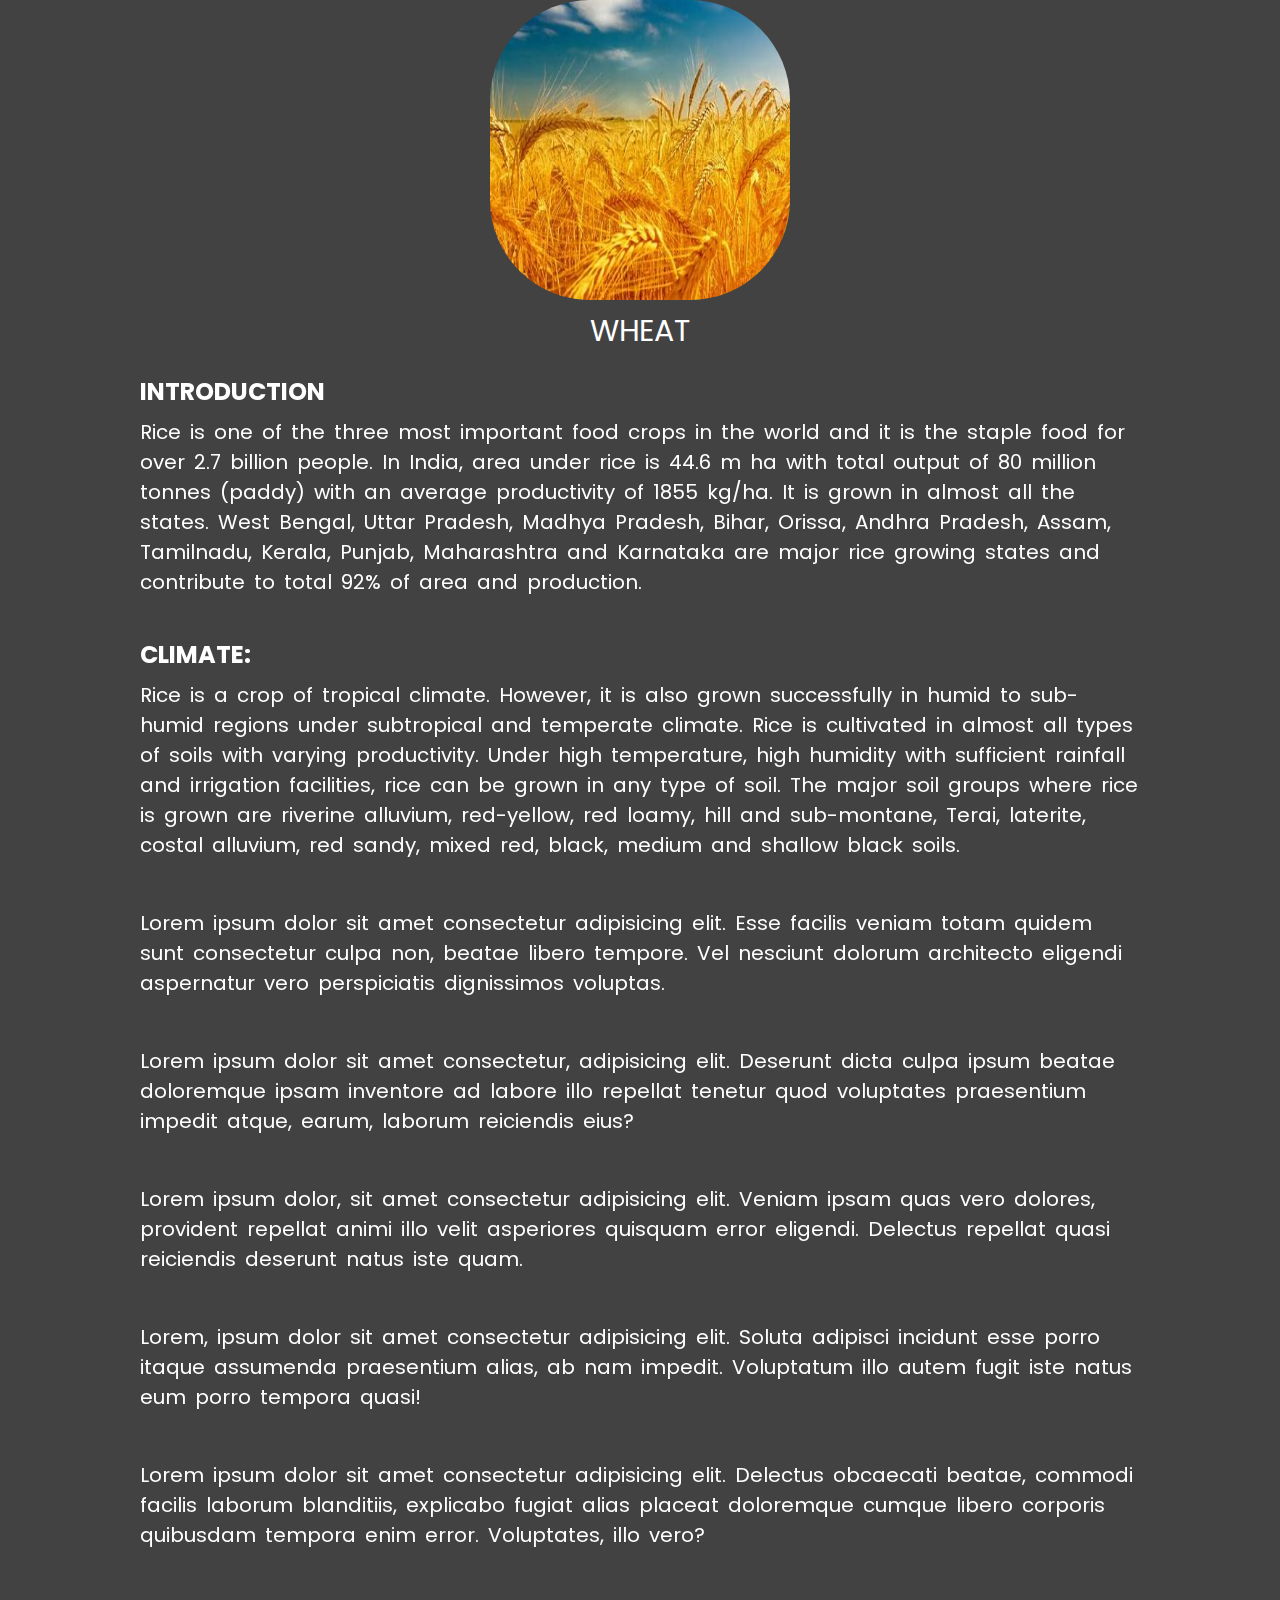
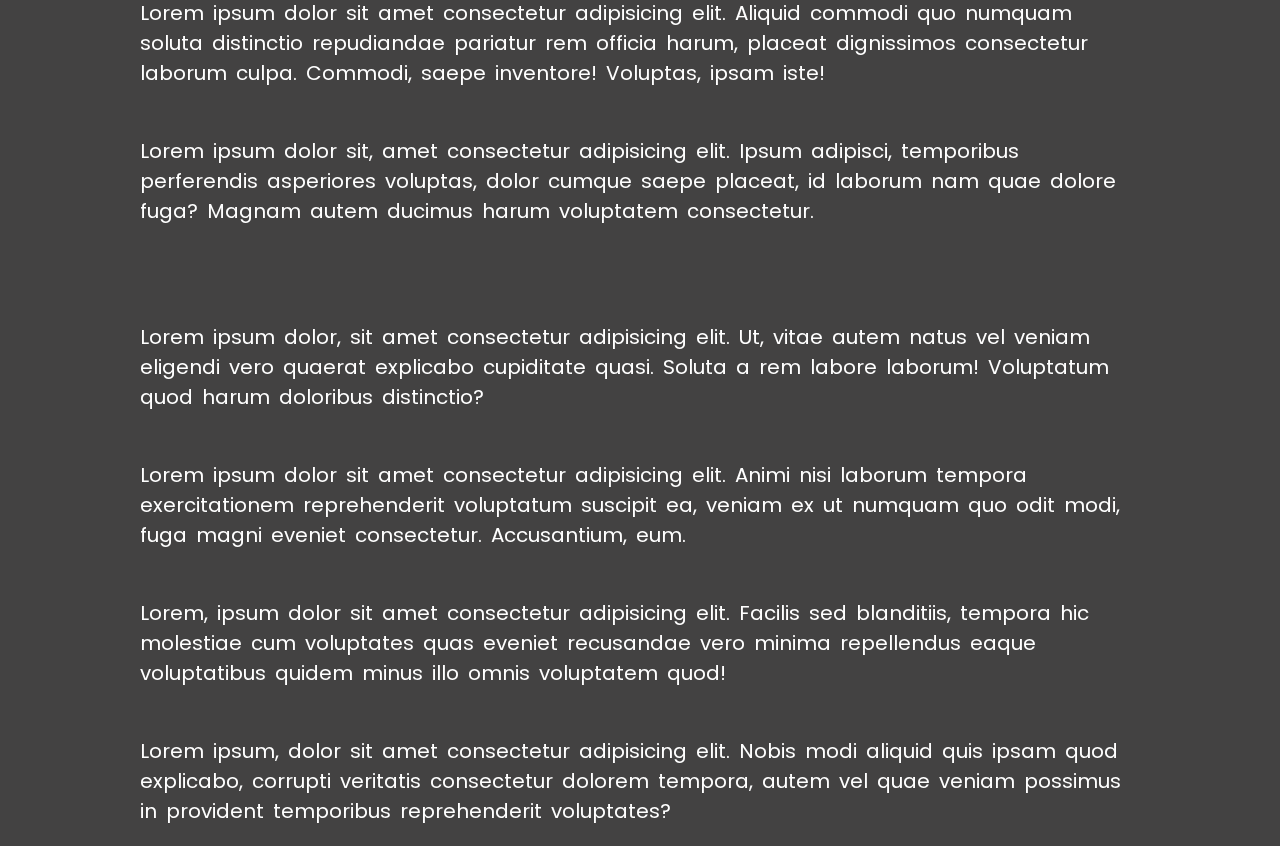
<file: wheat.html>
<!DOCTYPE html>
<html lang="en">
<head>
    <meta charset="UTF-8">
    <meta http-equiv="X-UA-Compatible" content="IE=edge">
    <meta name="viewport" content="width=device-width, initial-scale=1.0">
    <title>Rice</title>
    <link href="https://unpkg.com/aos@2.3.1/dist/aos.css" rel="stylesheet">
    <link
    rel="stylesheet"
    href="https://cdnjs.cloudflare.com/ajax/libs/animate.css/4.1.1/animate.min.css"/>
    <style>
    @import url('https://fonts.googleapis.com/css2?family=Merriweather:ital@1&family=Poppins&family=Sansita+Swashed&display=swap');

    *{
        box-sizing: border-box;
        padding: 0;
        margin: 0;
        font-family: 'Poppins', sans-serif;
    }
    p{
        font-size: 20px;
    }
    img{
        width: 300px;
        height: 300px;
        border-radius: 100px;
    }
    .container{
        /* padding: 10px; */
        display: flex;
        flex-direction: column;
        /* justify-content: space-around; */
        align-items:center;
        background-color: rgb(67, 66, 66);
        color: white;
        /* padding: 109px; */
        letter-spacing: 3;
    
    }
    .content{
        display: flex;
        flex-direction: column;
        align-items: center;
        width: 100%;
    
    }
    .head{
        text-align: center;
    }
    .container
    p{
        max-width: 1000px;
        word-spacing: 4px;
        letter-spacing: 5;
        padding-block-start: 8px;
    }
    
    .paradiv div{
        padding-block:20px ;
    }
    .content p{
        font-weight: 20px;
        font-size: 30px;
    }
    /*Media Queries*/
    @media only screen and (max-width:1000px){
        .container p{
            max-width: 600px;
        }
    }
    @media only screen and (max-width:600px){
        .container p{
            max-width: 300px;
        }
    }
    
    </style>
</head>
<body>
    <div class="container">
        <div class="content">
        
        <img data-aos="flip-left"data-aos-duration="1000" data-aos-delay="300" src="assets/v2.jpg" alt="Rice Image">
        <p class="head">WHEAT</p>
        </div>


        <div class="paradiv" data-aos="fade-right"data-aos-duration="1000" data-aos-delay="300">
        <div class="introdiv">
            <h2>INTRODUCTION</h2>
            <p>Rice is one of the three most important food crops in the world and it is the staple food for over 2.7 billion people.

                In India, area under rice is 44.6 m ha with total output of 80 million tonnes (paddy) with an average productivity of 1855 kg/ha. It is grown in almost all the states.
                
                West Bengal, Uttar Pradesh, Madhya Pradesh, Bihar, Orissa, Andhra Pradesh, Assam, Tamilnadu, Kerala, Punjab, Maharashtra and Karnataka are major rice growing states and contribute to total 92% of area and production.</p>
        </div>
        <div class="climate">
            <h2>CLIMATE:</h2>
            <p>
                Rice is a crop of tropical climate. However, it is also grown successfully in humid to sub-humid regions under subtropical and temperate climate.

Rice is cultivated in almost all types of soils with varying productivity. Under high temperature, high humidity with sufficient rainfall and irrigation facilities, rice can be grown in any type of soil.

The major soil groups where rice is grown are riverine alluvium, red-yellow, red loamy, hill and sub-montane, Terai, laterite, costal alluvium, red sandy, mixed red, black, medium and shallow black soils.
            </p>
        </div>
        <div class="soil">
            <p>Lorem ipsum dolor sit amet consectetur adipisicing elit. Esse facilis veniam totam quidem sunt consectetur culpa non, beatae libero tempore. Vel nesciunt dolorum architecto eligendi aspernatur vero perspiciatis dignissimos voluptas.</p>
        </div>
        <div class="varieties">
            <p>Lorem ipsum dolor sit amet consectetur, adipisicing elit. Deserunt dicta culpa ipsum beatae doloremque ipsam inventore ad labore illo repellat tenetur quod voluptates praesentium impedit atque, earum, laborum reiciendis eius?</p>
        </div>
        <div class="sowingSeeds">
            <p>Lorem ipsum dolor, sit amet consectetur adipisicing elit. Veniam ipsam quas vero dolores, provident repellat animi illo velit asperiores quisquam error eligendi. Delectus repellat quasi reiciendis deserunt natus iste quam.</p>
        </div>
        <div class="landPrepare">
            <p>Lorem, ipsum dolor sit amet consectetur adipisicing elit. Soluta adipisci incidunt esse porro itaque assumenda praesentium alias, ab nam impedit. Voluptatum illo autem fugit iste natus eum porro tempora quasi!</p>
        </div>
        <div class="fertilizer">
            <p>
                Lorem ipsum dolor sit amet consectetur adipisicing elit. Delectus obcaecati beatae, commodi facilis laborum blanditiis, explicabo fugiat alias placeat doloremque cumque libero corporis quibusdam tempora enim error. Voluptates, illo vero?
            </p>
        </div>
        <div class="interculture">
            <p>Lorem ipsum dolor sit amet consectetur adipisicing elit. Aliquid commodi quo numquam soluta distinctio repudiandae pariatur rem officia harum, placeat dignissimos consectetur laborum culpa. Commodi, saepe inventore! Voluptas, ipsam iste!</p>
        </div>
        <div class="weedManagement">
            <p>
                Lorem ipsum dolor sit, amet consectetur adipisicing elit. Ipsum adipisci, temporibus perferendis asperiores voluptas, dolor cumque saepe placeat, id laborum nam quae dolore fuga? Magnam autem ducimus harum voluptatem consectetur.
            </p>
        </div>
        <div class="nutrition">
            <p></p>
        </div>
        <div class="plantProtection">
            <p>Lorem ipsum dolor, sit amet consectetur adipisicing elit. Ut, vitae autem natus vel veniam eligendi vero quaerat explicabo cupiditate quasi. Soluta a rem labore laborum! Voluptatum quod harum doloribus distinctio?</p>
        </div>
        <div class="disease">
            <p>
                Lorem ipsum dolor sit amet consectetur adipisicing elit. Animi nisi laborum tempora exercitationem reprehenderit voluptatum suscipit ea, veniam ex ut numquam quo odit modi, fuga magni eveniet consectetur. Accusantium, eum.
            </p>
        </div>
        <div class="harvesting">
            <p>Lorem, ipsum dolor sit amet consectetur adipisicing elit. Facilis sed blanditiis, tempora hic molestiae cum voluptates quas eveniet recusandae vero minima repellendus eaque voluptatibus quidem minus illo omnis voluptatem quod!</p>
        </div>
        <div class="yield">
            <p>Lorem ipsum, dolor sit amet consectetur adipisicing elit. Nobis modi aliquid quis ipsam quod explicabo, corrupti veritatis consectetur dolorem tempora, autem vel quae veniam possimus in provident temporibus reprehenderit voluptates?</p>
        </div>
    </div>
    </div>
    <script src="https://unpkg.com/aos@2.3.1/dist/aos.js"></script>
    <script src="https://translate.google.com/translate_a/element.js?cb=googleTranslateElementInit"></script>

</body>
<script src="trans.js"></script>
<script>
    AOS.init();
</script>
</html>
</file>
